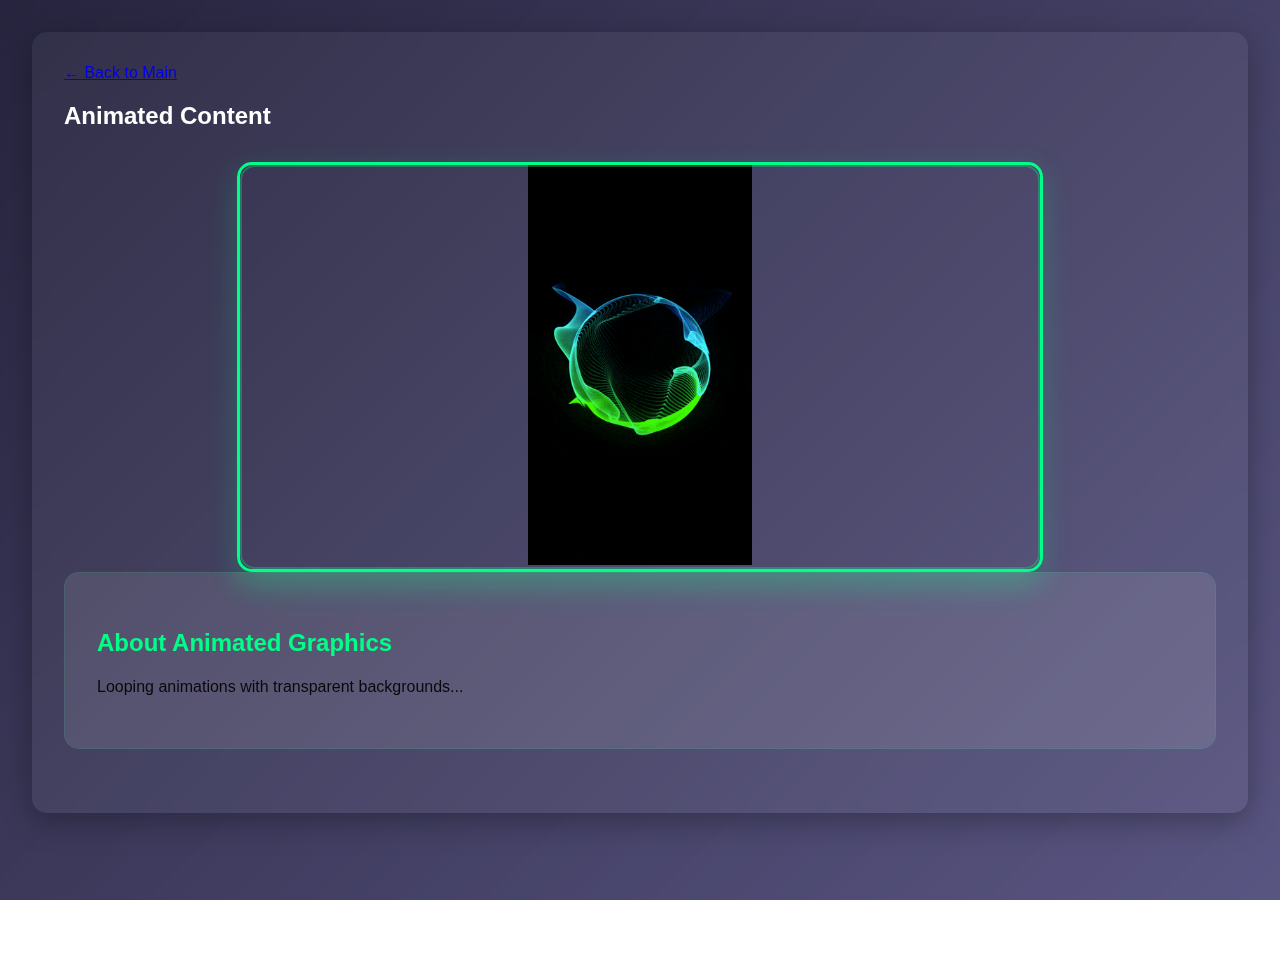
<file: gif.html>
<!DOCTYPE html>
<html lang="en">
<head>
    <meta charset="UTF-8">
    <title>Animation Demonstration</title>
    <link rel="stylesheet" href="styles/style1.css">
</head>
<body>
    <div class="container">
        <a href="pages/page1.html" class="back-button">← Back to Main</a>
        <h2>Animated Content</h2>
        <div class="media-container">
            <div class="gif-container">
                <img src="assets/gifs/gif.gif" alt="Sample GIF" style="width: 100%">
            </div>
            <div class="media-content">
                <h3>About Animated Graphics</h3>
                <p>Looping animations with transparent backgrounds...</p>
            </div>
        </div>
    </div>
</body>
</html>
</file>
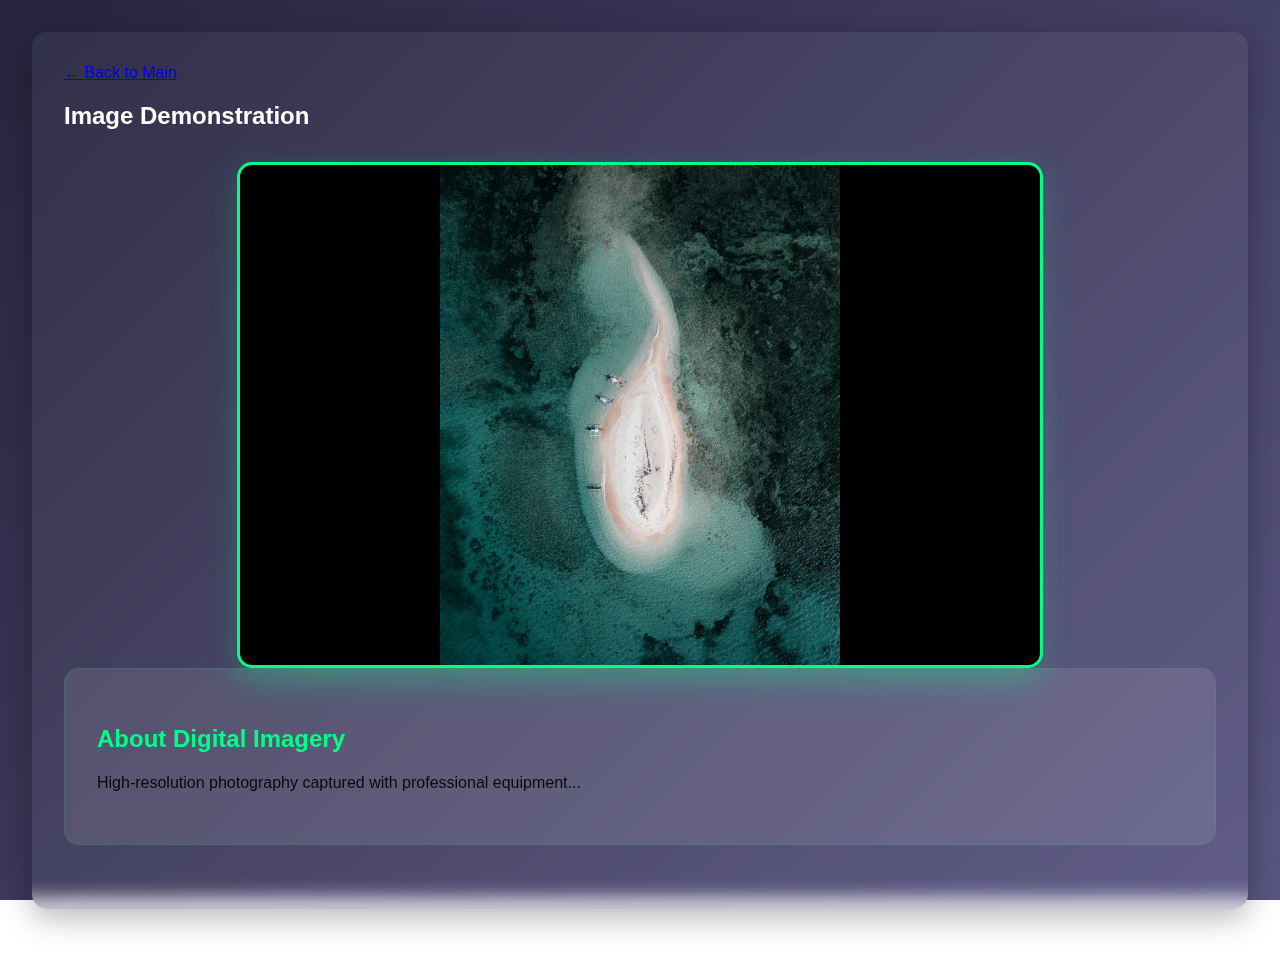
<file: image.html>
<!DOCTYPE html>
<html lang="en">
<head>
    <meta charset="UTF-8">
    <title>Image Demonstration</title>
    <link rel="stylesheet" href="styles/style1.css">
</head>
<body>
    <div class="container">
        <a href="pages/page1.html" class="back-button">← Back to Main</a>
        <h2>Image Demonstration</h2>
        <div class="media-container">
            <div class="media-wrapper">
                <div class="image-frame">
                    <img src="assets/images/sample.jpg" alt="Sample Image">
                    <div class="image-overlay">
                        <h3>Beautiful Landscape</h3>
                        <p>4K Resolution • JPEG Format</p>
                    </div>
                </div>
            </div>
            <div class="media-content">
                <h3>About Digital Imagery</h3>
                <p>High-resolution photography captured with professional equipment...</p>
            </div>
        </div>
    </div>
</body>
</html>
</file>
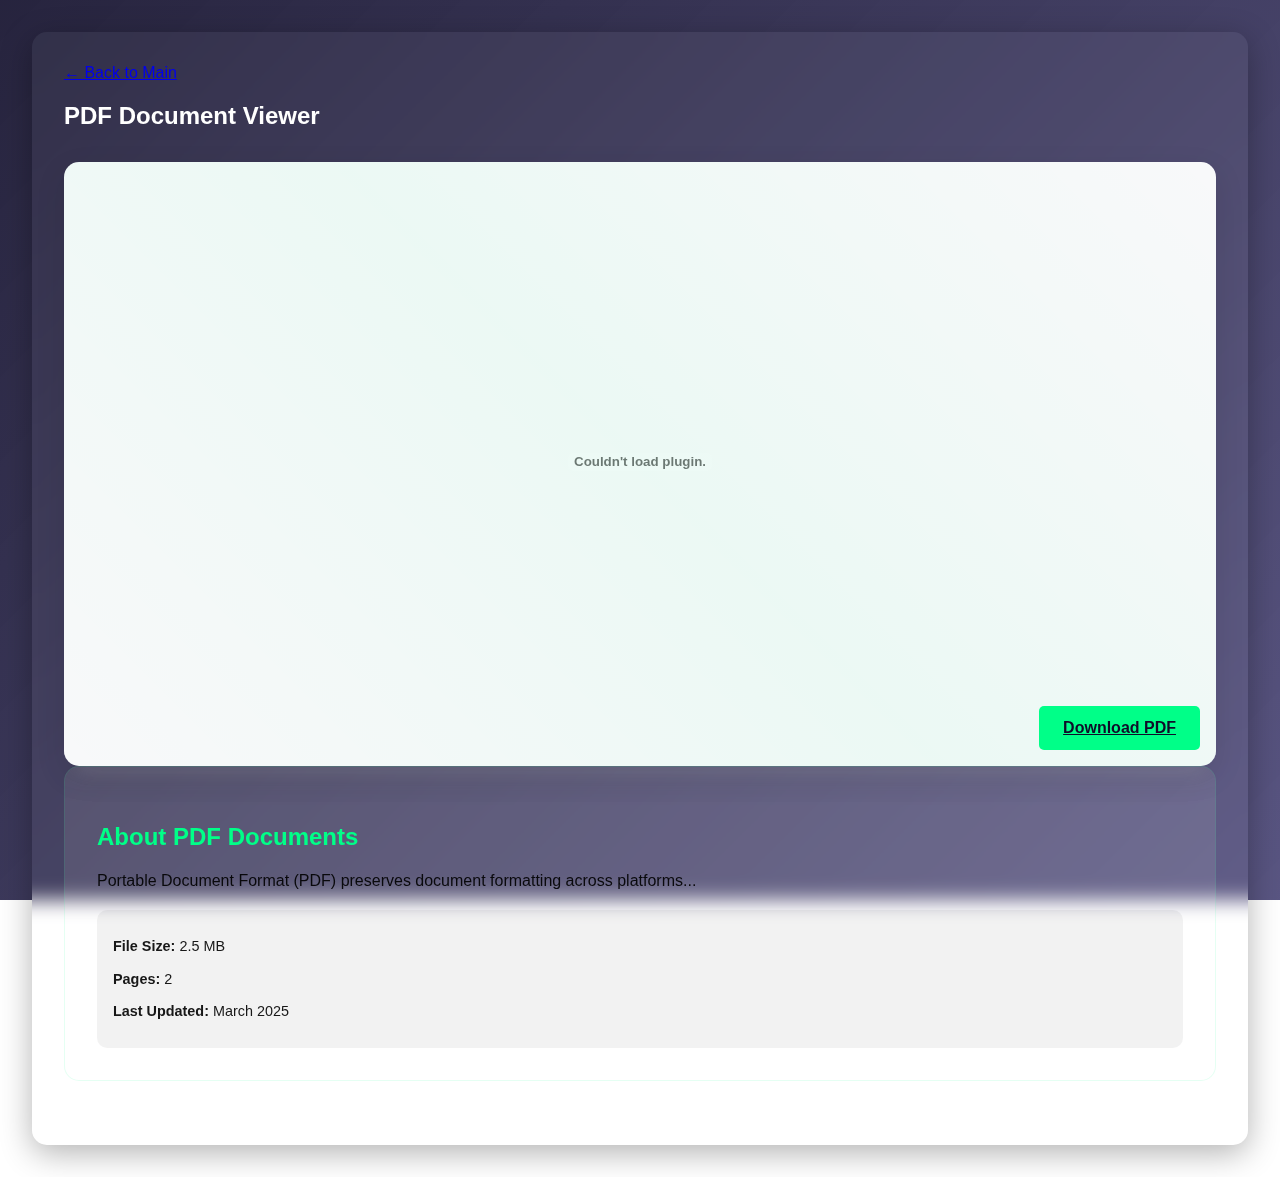
<file: pdf.html>
<!DOCTYPE html>
<html lang="en">
<head>
    <meta charset="UTF-8">
    <title>PDF Demonstration</title>
    <link rel="stylesheet" href="styles/style1.css">
</head>
<body>
    <div class="container">
        <a href="pages/page1.html" class="back-button">← Back to Main</a>
        <h2>PDF Document Viewer</h2>
        <div class="media-container">
            <div class="pdf-viewer">
                <embed 
                    src="assets/pdfs/Charan_N_Resume.pdf" 
                    type="application/pdf" 
                    width="100%" 
                    height="100%"
                    title="Sample PDF Document"
                    aria-label="PDF document viewer"
                >
                <a href="assets/pdfs/Charan_N_Resume.pdf" download class="download-button">
                    Download PDF
                </a>
            </div>
            <div class="media-content">
                <h3>About PDF Documents</h3>
                <p>Portable Document Format (PDF) preserves document formatting across platforms...</p>
                <div class="pdf-info">
                    <p><strong>File Size:</strong> 2.5 MB</p>
                    <p><strong>Pages:</strong> 2</p>
                    <p><strong>Last Updated:</strong> March 2025</p>
                </div>
            </div>
        </div>
    </div>
    <script src="scripts/script1.js"></script>
    <script src="scripts/pdf.js"></script>
</body>
</html>
</file>
<file: styles/style1.css>
/* Base Styles */
body {
    font-family: 'Segoe UI', sans-serif;
    color: #ffffff;
    margin: 0;
    padding: 2rem;
    min-height: 100vh;
    position: relative;
    overflow-x: hidden;
}

/* Background Video Styles */
#bgVideo {
    position: fixed;
    right: 0;
    bottom: 0;
    min-width: 100%;
    min-height: 100%;
    z-index: 1;
    filter: brightness(0.6);
}

body::before {
    content: '';
    position: fixed;
    top: 0;
    left: 0;
    width: 100%;
    height: 100%;
    background: linear-gradient(135deg, rgba(15, 12, 41, 0.9), rgba(48, 43, 99, 0.8));
    z-index: -16;
}

.container {
    max-width: 1200px;
    margin: 0 auto;
    background: rgba(255, 255, 255, 0.05);
    padding: 2rem;
    border-radius: 15px;
    backdrop-filter: blur(10px);
    box-shadow: 0 8px 32px rgba(0, 0, 0, 0.3);
    position: relative;
    z-index: 3;
}

/* Keep all other existing CSS rules below */
/* ... (rest of your existing CSS remains the same) ... */

h1 {
    font-size: 2.5rem;
    margin-bottom: 1.5rem;
    color: #00ff88;
    text-align: center;
}

/* Preview Links */
.preview-link {
    color: #00ff88;
    text-decoration: none;
    border-bottom: 2px dashed transparent;
    transition: all 0.3s ease;
    position: relative;
}

.preview-link:hover {
    border-bottom-color: #00ff88;
}

/* Preview Card */
.preview-card {
    position: fixed;
    background: rgba(0, 0, 0, 0.9);
    border: 1px solid #00ff88;
    border-radius: 10px;
    padding: 1rem;
    width: 300px;
    opacity: 0;
    pointer-events: none;
    transition: opacity 0.3s;
    box-shadow: 0 0 20px rgba(0, 255, 136, 0.2);
}

.preview-card img {
    width: 100%;
    border-radius: 5px;
    margin-bottom: 0.5rem;
}

.preview-card h3 {
    color: #00ff88;
    margin: 0 0 0.5rem 0;
}

.preview-card p {
    font-size: 0.9rem;
    line-height: 1.4;
}










/* Enhanced Media Styles */
.media-container {
    perspective: 1000px;
    margin: 2rem 0;
}

.media-wrapper {
    position: relative;
    transition: transform 0.5s;
    transform-style: preserve-3d;
}

/* Image Styling */
.image-frame {
    border: 3px solid #00ff88;
    border-radius: 15px;
    overflow: hidden;
    position: relative;
    background: #000;
    box-shadow: 0 10px 30px rgba(0, 255, 136, 0.2);
    transition: transform 0.3s;
}

.image-frame img {
    display: block;
    width: 100%;
    height: auto;
    transition: transform 0.3s;
}

.image-frame:hover img {
    transform: scale(1.03);
}

.image-overlay {
    position: absolute;
    bottom: 0;
    left: 0;
    right: 0;
    background: linear-gradient(transparent, rgba(0, 0, 0, 0.9));
    padding: 2rem 1rem 1rem;
    opacity: 0;
    transition: opacity 0.3s;
}

.image-frame:hover .image-overlay {
    opacity: 1;
}


/* Image Size Control */
.image-frame {
    max-width: 800px;
    width: 90%;
    margin: 0 auto;
    border: 3px solid #00ff88;
    border-radius: 15px;
    overflow: hidden;
    position: relative;
    background: #000;
    box-shadow: 0 10px 30px rgba(0, 255, 136, 0.2);
    transition: transform 0.3s;
}

.image-frame img {
    width: 100%;
    height: auto;
    max-height: 500px;
    object-fit: contain;
}

/* GIF Size Control */
.gif-container {
    max-width: 800px;
    width: 90%;
    margin: 0 auto;
    border: 3px solid #00ff88;
    border-radius: 15px;
    overflow: hidden;
    animation: float 4s ease-in-out infinite;
}

.gif-container img {
    width: 100%;
    height: auto;
    max-height: 400px;
    object-fit: contain;
}

/* Responsive Media Sizes */
@media (max-width: 768px) {
    .image-frame,
    .gif-container {
        max-width: 600px;
    }
    
    .image-frame img {
        max-height: 400px;
    }
    
    .gif-container img {
        max-height: 300px;
    }
}

@media (max-width: 480px) {
    .image-frame,
    .gif-container {
        width: 95%;
        max-width: 100%;
    }
    
    .image-frame img {
        max-height: 300px;
    }
    
    .gif-container img {
        max-height: 250px;
    }
}

/* Enhanced Video Controls */
.custom-video-controls {
    position: absolute;
    bottom: 0;
    left: 0;
    right: 0;
    background: linear-gradient(transparent, rgba(0, 0, 0, 0.8));
    padding: 1rem;
    opacity: 1;
    transition: opacity 0.3s;
}

.video-control-bar {
    height: 4px;
    background: rgba(255, 255, 255, 0.2);
    margin-bottom: 0.5rem;
    border-radius: 2px;
    cursor: pointer;
}

.video-progress {
    height: 100%;
    background: #00ff88;
    width: 0;
    border-radius: 2px;
    transition: width 0.1s linear;
}

.download-button {
    background: #00ff88;
    color: #0f0c29;
    border: none;
    padding: 8px 20px;
    border-radius: 5px;
    cursor: pointer;
    font-weight: bold;
    transition: all 0.3s;
}

.download-button:hover {
    transform: scale(1.05);
    box-shadow: 0 0 15px rgba(0, 255, 136, 0.3);
}


/* Video Container Size Control */
.video-container {
    position: relative;
    max-width: 800px; /* Maximum width */
    width: 90%; /* Responsive width */
    margin: 0 auto; /* Center the container */
    border-radius: 15px;
    overflow: hidden;
    box-shadow: 0 10px 30px rgba(0, 255, 136, 0.2);
    background: #000;
}

.video-container video {
    width: 100%;
    height: auto;
    max-height: 450px; /* Maximum height */
    object-fit: cover; /* Maintain aspect ratio */
}

/* Responsive Video Size */
@media (max-width: 768px) {
    .video-container {
        max-width: 600px;
    }
    
    .video-container video {
        max-height: 300px;
    }
}

@media (max-width: 480px) {
    .video-container {
        width: 95%;
    }
    
    .video-container video {
        max-height: 250px;
    }
}

/* GIF Styling */
.gif-container {
    position: relative;
    border: 3px solid #00ff88;
    border-radius: 15px;
    overflow: hidden;
    animation: float 4s ease-in-out infinite;
    box-shadow: 0 10px 30px rgba(0, 255, 136, 0.2);
}

@keyframes float {
    0%, 100% { transform: translateY(0); }
    50% { transform: translateY(-10px); }
}

.gif-container::after {
    content: '';
    position: absolute;
    top: 0;
    left: 0;
    right: 0;
    bottom: 0;
    border: 2px solid rgba(0, 255, 136, 0.3);
    border-radius: 15px;
    animation: pulse 2s infinite;
}

@keyframes pulse {
    0% { opacity: 1; }
    50% { opacity: 0.3; }
    100% { opacity: 1; }
}

/* PDF Styling */
.pdf-viewer {
    border-radius: 15px;
    overflow: hidden;
    box-shadow: 0 10px 30px rgba(0, 255, 136, 0.2);
    background: #fff;
    position: relative;
    min-height: 600px;
}

.pdf-viewer::before {
    content: '';
    position: absolute;
    top: 0;
    left: 0;
    right: 0;
    bottom: 0;
    background: linear-gradient(45deg, 
        transparent 0%, 
        rgba(0, 255, 136, 0.05) 50%, 
        transparent 100%);
    pointer-events: none;
}

.download-button {
    position: absolute;
    bottom: 1rem;
    right: 1rem;
    padding: 0.8rem 1.5rem;
    background: #00ff88;
    color: #0f0c29;
    border: none;
    border-radius: 5px;
    cursor: pointer;
    font-weight: bold;
    transition: transform 0.3s;
    z-index: 10;
}

.download-button:hover {
    transform: translateY(-2px);
    box-shadow: 0 5px 15px rgba(0, 255, 136, 0.3);
}

/* PDF Viewer Enhancements */
.pdf-viewer {
    position: relative;
    width: 100%;
    min-height: 600px;
    background: #f8f9fa;
    border-radius: 15px;
    overflow: hidden;
    box-shadow: 0 10px 30px rgba(0, 0, 0, 0.1);
}

.pdf-viewer embed {
    width: 100%;
    height: 100%;
    min-height: 600px;
    border: none;
}

.pdf-info {
    background: rgba(0, 0, 0, 0.05);
    padding: 1rem;
    border-radius: 10px;
    margin-top: 1rem;
}

.pdf-info p {
    margin: 0.5rem 0;
    color: #333;
    font-size: 0.9rem;
}

/* Responsive PDF Viewer */
@media (max-width: 768px) {
    .pdf-viewer {
        min-height: 400px;
    }
    
    .pdf-viewer embed {
        min-height: 400px;
    }
}

@media (max-width: 480px) {
    .pdf-viewer {
        min-height: 300px;
    }
    
    .pdf-viewer embed {
        min-height: 300px;
    }
}

/* Media Content Enhancements */
.media-content {
    position: relative;
    background: rgba(255, 255, 255, 0.05);
    border-radius: 15px;
    padding: 2rem;
    backdrop-filter: blur(10px);
    border: 1px solid rgba(0, 255, 136, 0.1);
    transition: transform 0.3s;
}

.media-content:hover {
    transform: translateY(-5px);
}

.media-content h3 {
    color: #00ff88;
    font-size: 1.5rem;
    margin-bottom: 1rem;
}

.media-content p {
    line-height: 1.7;
    opacity: 0.9;
    color: #000;
}

/* Responsive Design */
@media (max-width: 768px) {
    .media-container {
        grid-template-columns: 1fr;
    }
    
    .pdf-viewer {
        min-height: 400px;
    }
    
    .download-button {
        position: relative;
        bottom: auto;
        right: auto;
        margin-top: 1rem;
    }
}
</file>
